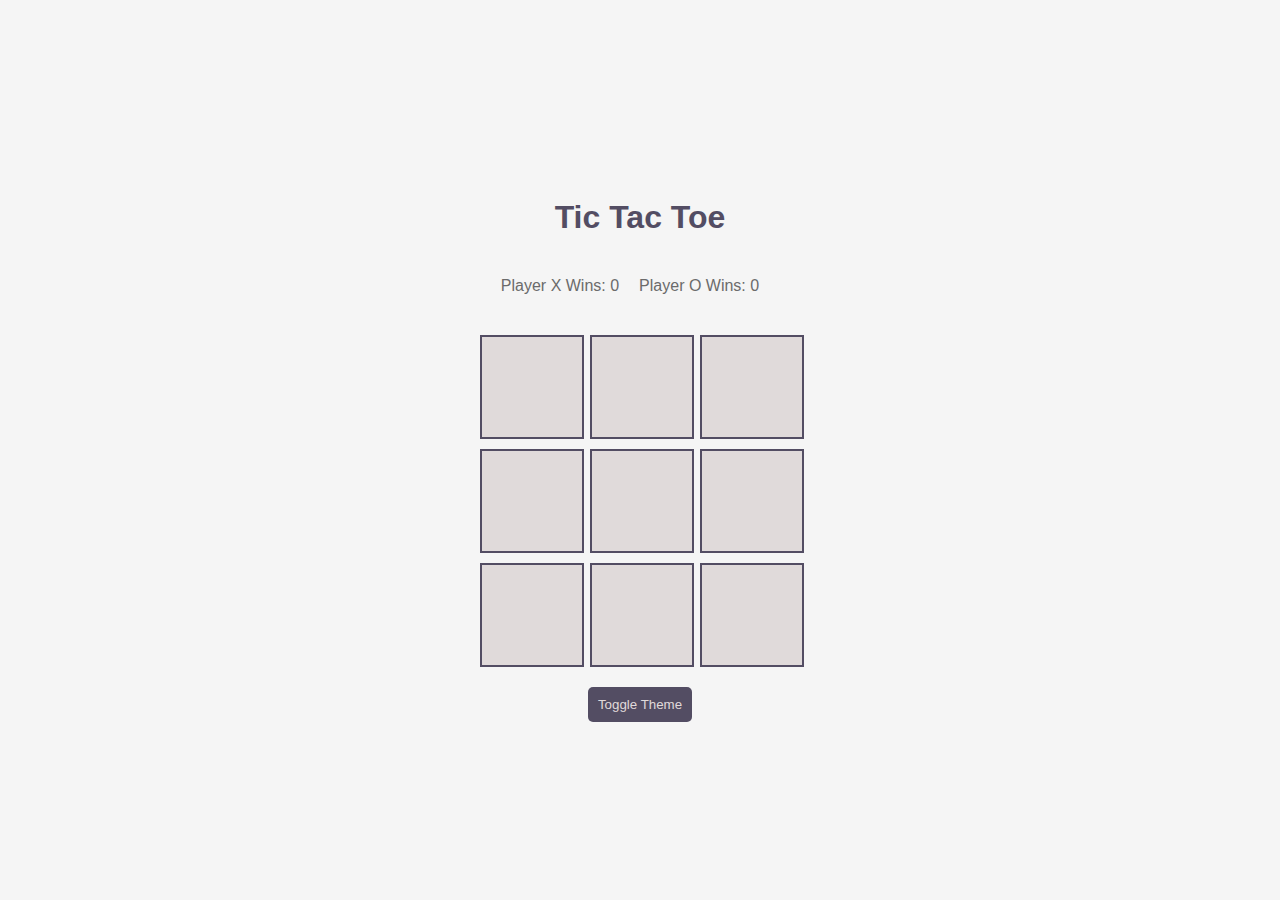
<file: index.html>
<!DOCTYPE html>
<html lang="en">
<head>
  <meta charset="UTF-8">
  <meta name="viewport" content="width=device-width, initial-scale=1.0">
  <link rel="stylesheet" type="text/css" href="styles.css">
  <title>Tic Tac Toe</title>
</head>
<body>

  <h1>Tic Tac Toe</h1>

  <div id="win-counters">
    <div id="player-X">Player X Wins: 0</div>
    <div id="player-O">Player O Wins: 0</div>
  </div>

  <div id="draw-message"></div>

  <div id="board"></div>

  <button id="theme-toggle">Toggle Theme</button>

  <script src="script.js"></script>
</body>
</html>
</file>
<file: styles.css>
body {
    font-family: 'Arial', sans-serif;
    text-align: center;
    display: flex;
    flex-direction: column;
    align-items: center;
    justify-content: center;
    height: 100vh;
    margin: 0;
    background-color: #f5f5f5;
    color: #6b6b6b;
    transition: background-color 0.3s, color 0.3s;
  }
  
  body.dark {
    background-color: #333;
    color: #fff;
  }
  
  h1 {
    color: #534d63;
  }
  
  #board {
    display: grid;
    grid-template-columns: repeat(3, 100px);
    grid-gap: 10px;
    margin-top: 20px;
  }
  
  .cell {
    width: 100px;
    height: 100px;
    font-size: 24px;
    border: 2px solid #534d63;
    cursor: pointer;
    display: flex;
    align-items: center;
    justify-content: center;
    background-color: #e0dada;
    transition: background-color 0.3s, transform 0.2s, color 0.3s;
    position: relative;
    overflow: hidden;
  }
  
  .cell:hover {
    background-color: #d1c5c5;
    transform: scale(1.05);
  }
  
  .cell.tic::before, .cell.toe::before {
    content: '';
    position: absolute;
    width: 100%;
    height: 100%;
    background-color: rgba(0, 0, 0, 0.5);
    top: 0;
    left: 0;
    z-index: 2;
  }
  
  .cell.tic::after, .cell.toe::after {
    content: attr(data-content);
    position: absolute;
    width: 100%;
    height: 100%;
    display: flex;
    align-items: center;
    justify-content: center;
    font-size: 24px;
    z-index: 1;
  }
  
  .cell.tic::after {
    color: #009688;
    animation: rotateTic 0.8s infinite;
  }
  
  .cell.toe::after {
    color: #e91e63;
    animation: rotateToe 0.8s infinite;
  }
  
  @keyframes rotateTic {
    0%, 20%, 40%, 60%, 80%, 100% {
      transform: rotate(0deg);
    }
    10%, 30%, 50%, 70%, 90% {
      transform: rotate(-10deg);
    }
  }
  
  @keyframes rotateToe {
    0%, 20%, 40%, 60%, 80%, 100% {
      transform: rotate(0deg);
    }
    10%, 30%, 50%, 70%, 90% {
      transform: rotate(10deg);
    }
  }
  
  #win-counters {
    margin-top: 20px;
    display: flex;
    align-items: center;
  }
  
  #win-counters div {
    margin-right: 20px;
  }
  
  #draw-message {
    margin-top: 20px;
    color: #534d63;
  }
  
  #theme-toggle {
    margin-top: 20px;
    cursor: pointer;
    padding: 10px;
    background-color: #534d63;
    color: #e0dada;
    border: none;
    border-radius: 5px;
    transition: background-color 0.3s, transform 0.2s;
  }
  
  #theme-toggle:hover {
    background-color: #302c38;
    transform: scale(1.05);
  }
  
  .celebration {
    animation: celebration 1s ease-in-out;
  }
  
  @keyframes celebration {
    0%, 100% {
      transform: rotate(0deg);
    }
    25%, 75% {
      transform: rotate(10deg);
    }
    50% {
      transform: rotate(-10deg);
    }
  }
</file>
